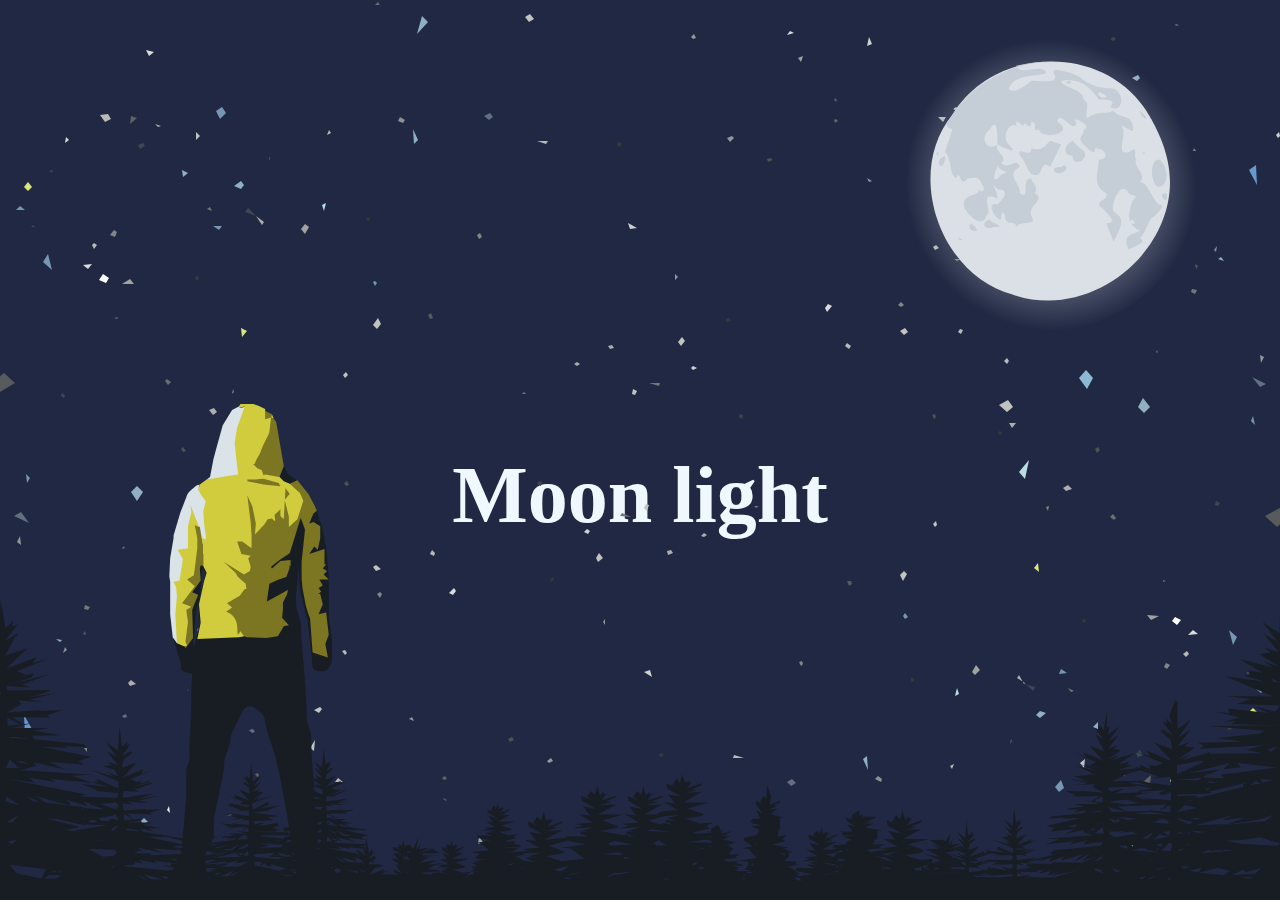
<file: index.html>
<!DOCTYPE html>
<html lang="en">
<head>
    <meta charset="UTF-8">
    <meta http-equiv="X-UA-Compatible" content="IE=edge">
    <meta name="viewport" content="width=device-width, initial-scale=1.0">
    <title>Document</title>
    <link rel="stylesheet" href="style.css">
</head>
<body>
   <section class="welcome">
    <h2 class="absolute">Moon light</h2>
    <div class="stars absolute">
        <img src="Stars.svg" alt="">
    </div>
    <div class="moon absolute">
        <img src="Moon.svg" alt="">
    </div>
    <div class="trees absolute">
        <img src="Trees.svg" alt="">
    </div>
    <div class="man absolute">
        <img src="Silhouette.svg" alt="">
    </div>
   </section> 
</body>
</html>
</file>
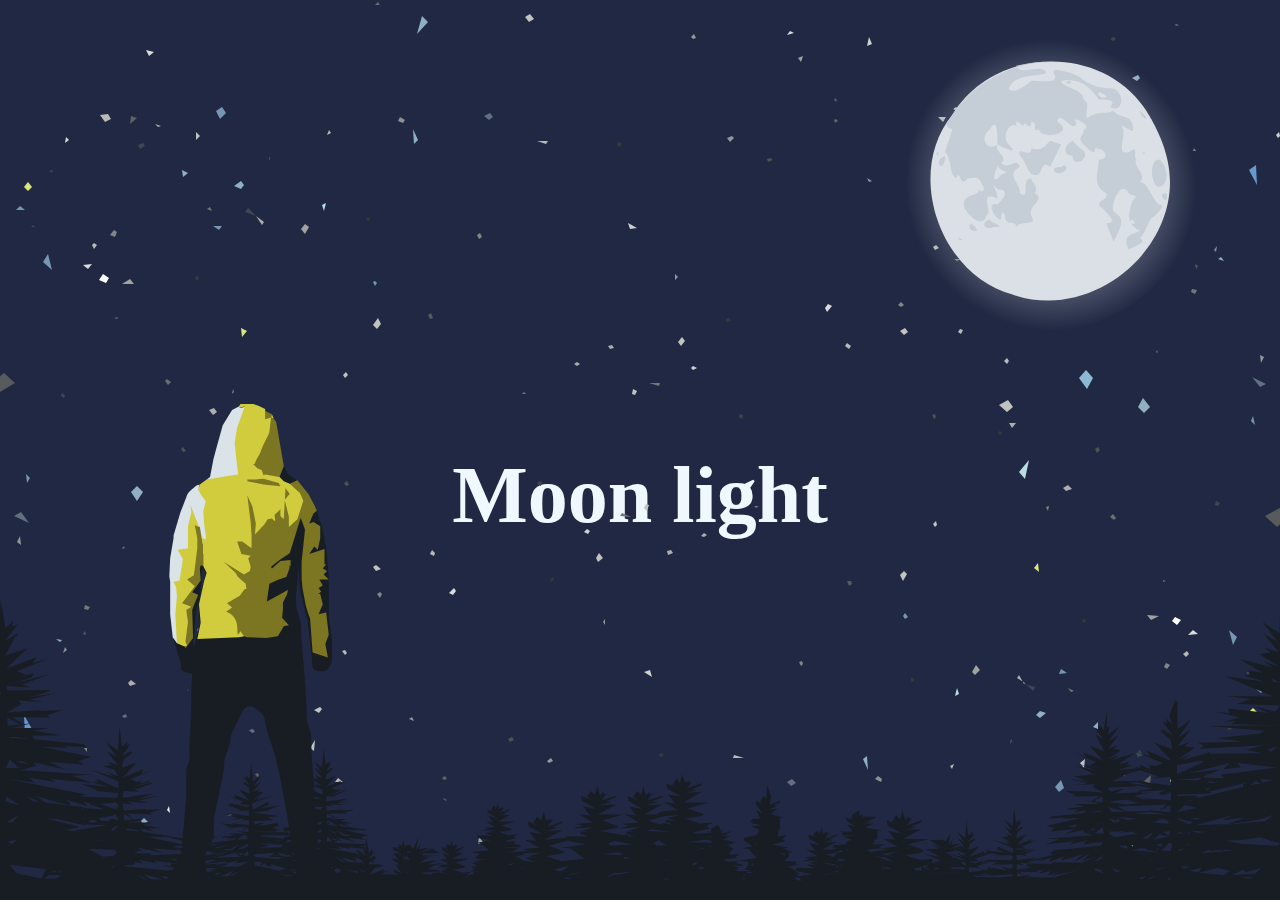
<file: welcome-page-animation.html>
<!DOCTYPE html>
<html lang="en">
<head>
    <meta charset="UTF-8">
    <meta http-equiv="X-UA-Compatible" content="IE=edge">
    <meta name="viewport" content="width=device-width, initial-scale=1.0">
    <title>Document</title>
    <link rel="stylesheet" href="./welcome-page-animation.css">
</head>
<body>
   <section class="welcome">
    <h2 class="absolute">Moon light</h2>
    <div class="stars absolute">
        <img src="Stars.svg" alt="">
    </div>
    <div class="moon absolute">
        <img src="Moon.svg" alt="">
    </div>
    <div class="trees absolute">
        <img src="Trees.svg" alt="">
    </div>
    <div class="man absolute">
        <img src="Silhouette.svg" alt="">
    </div>
   </section> 
</body>
</html>
</file>
<file: style.css>
*{
    padding: 0;
    margin: 0;

}
.welcome{
    width: 100%;
    height: 100vh;
    overflow: hidden;
    background-color: rgb(33, 40, 67);
    position: relative;
}
.absolute{
    position: absolute;
}
img{
    width: 100%;
    height: 100%;
}
h2{
text-align: center;
color: aliceblue;
transform: translate(-50%);
top: 50%;
left: 50%;
font-size: 5rem;
animation: flicker 1s infinite;
}
.stars{
    width: 100%;
    height: 100vh;
    animation: star 20s linear infinite;
    transform: scale(2);
}
@keyframes star{
    0%{
        left: -40rem;
    }
    100%{
        left: 40rem;
    }
}
.moon{
    right: 5rem;
    z-index: 1;
    animation: moon 2s ease-in-out;
    top: 2rem;
}
@keyframes moon{
    0%{
        top: 50rem;
    }
    100%{
        top: 2rem;
    }
}
.trees{
    width: 100%;
    z-index: 2;
    transform-origin: bottom;
    bottom: -1rem;
   
}

.man{
    z-index: 3;
    bottom: 1rem;
    left: 10rem;
    height: 30rem;
    animation: man 2s ease-in-out;

}
@keyframes man{
    0%{
        left: -15rem;
        height: 50%;
    }
}
</file>
<file: welcome-page-animation.css>
*{
    padding: 0;
    margin: 0;

}
.welcome{
    width: 100%;
    height: 100vh;
    overflow: hidden;
    background-color: rgb(33, 40, 67);
    position: relative;
}
.absolute{
    position: absolute;
}
img{
    width: 100%;
    height: 100%;
}
h2{
text-align: center;
color: aliceblue;
transform: translate(-50%);
top: 50%;
left: 50%;
font-size: 5rem;
animation: flicker 1s infinite;
}
.stars{
    width: 100%;
    height: 100vh;
    animation: star 20s linear infinite;
    transform: scale(2);
}
@keyframes star{
    0%{
        left: -40rem;
    }
    100%{
        left: 40rem;
    }
}
.moon{
    right: 5rem;
    z-index: 1;
    animation: moon 2s ease-in-out;
    top: 2rem;
}
@keyframes moon{
    0%{
        top: 50rem;
    }
    100%{
        top: 2rem;
    }
}
.trees{
    width: 100%;
    z-index: 2;
    transform-origin: bottom;
    bottom: -1rem;
   
}

.man{
    z-index: 3;
    bottom: 1rem;
    left: 10rem;
    height: 30rem;
    animation: man 2s ease-in-out;

}
@keyframes man{
    0%{
        left: -15rem;
        height: 50%;
    }
}
</file>
